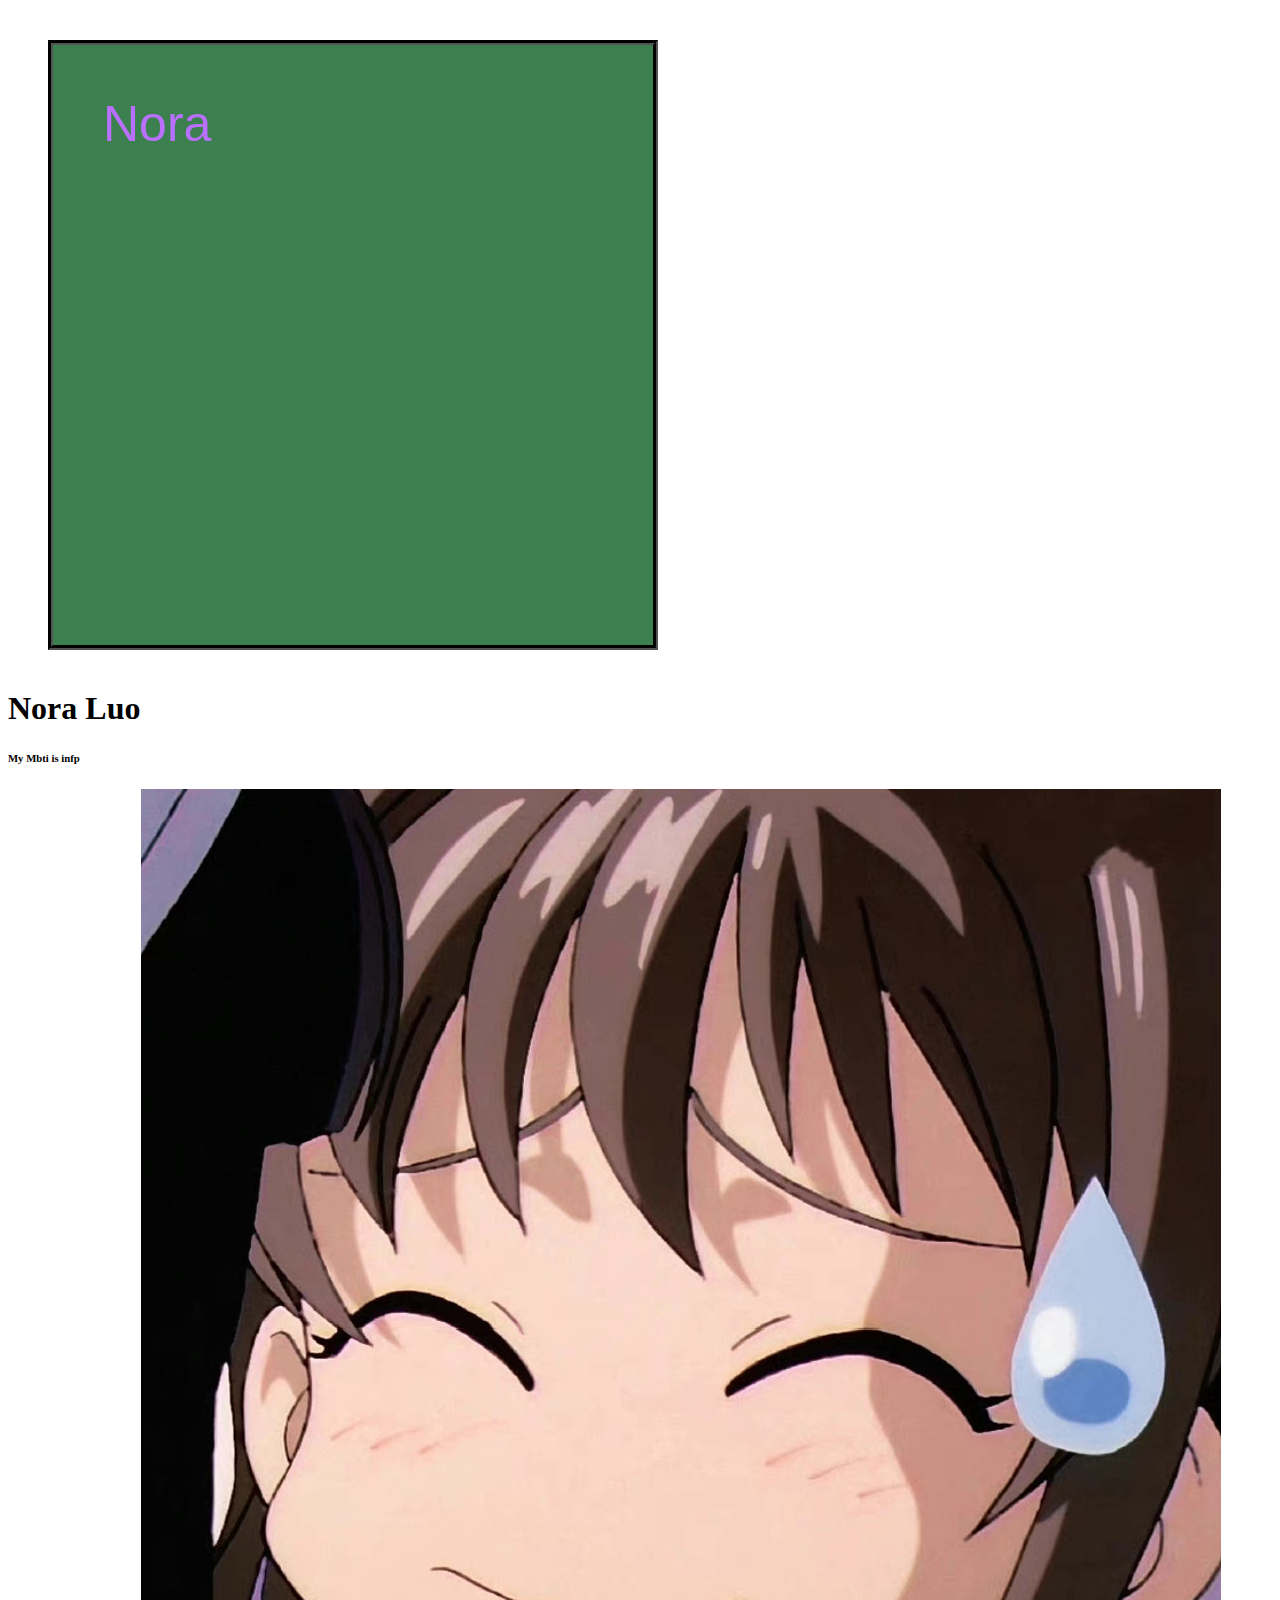
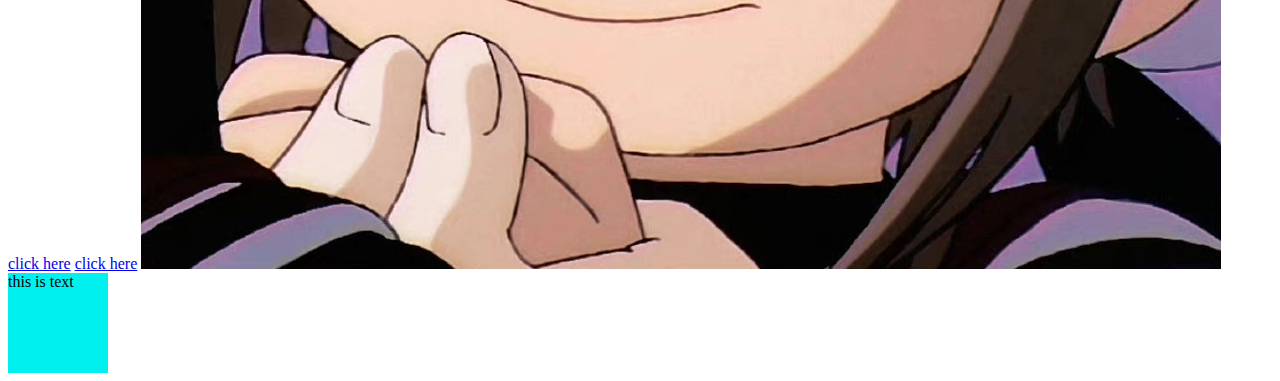
<file: 1/index.html>
<!doctype html>
<html>
    <head>
        <link rel="stylesheet" href="style.css">
    </head>
    <body>
        <p>Nora</p>
        <h1>Nora Luo</h1>
        <h6>My Mbti is infp</h6>
        <a target="_blank"href="https://www.computerhistory.org/timeline/computers/">click here</a>
        <a href="https://www.computerhistory.org/timeline/computers/">click here</a>
        <img src="WechatIMG44.jpg">
        <div>this is text</div>
    </body>
</html>
</file>
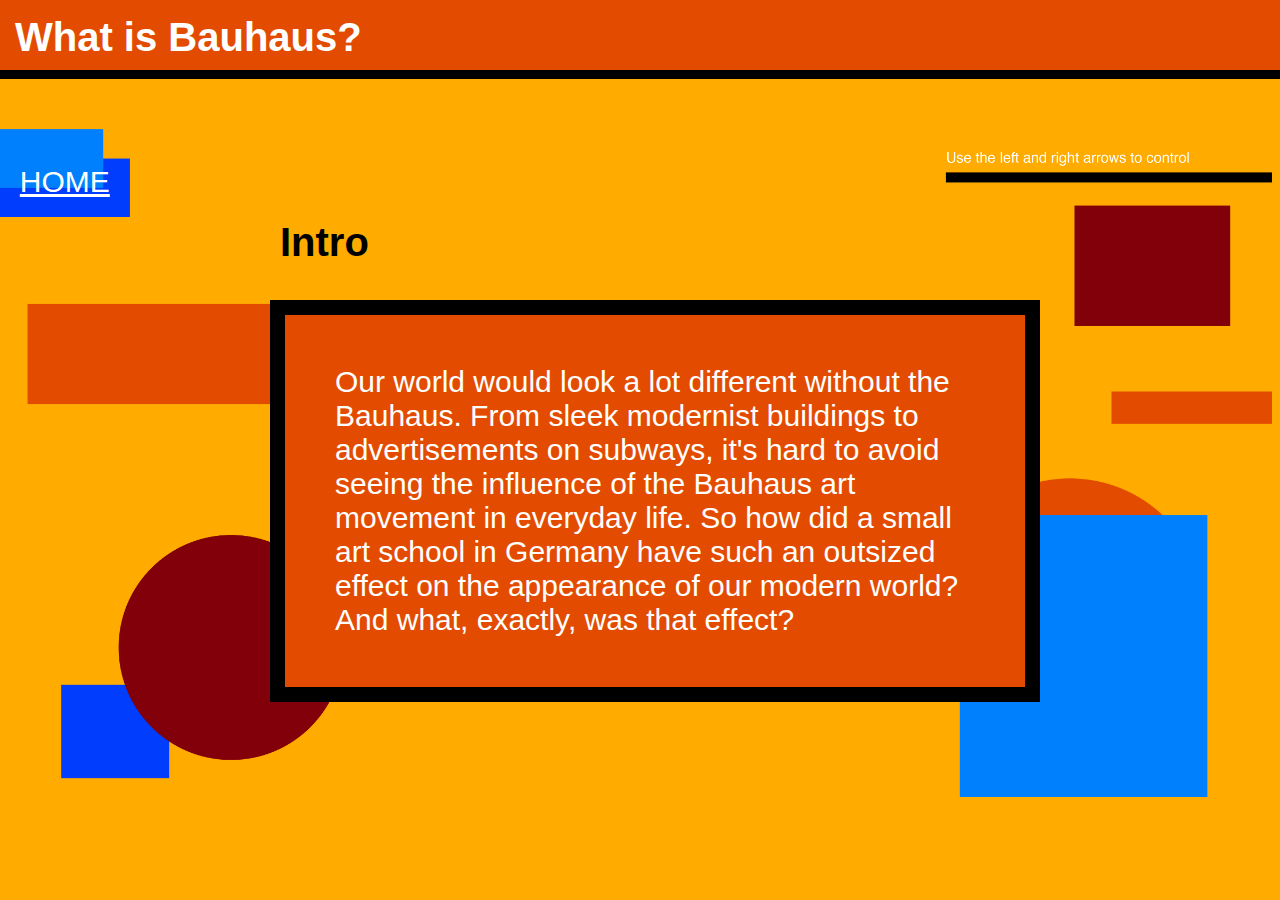
<file: index0.html>
<!DOCTYPE html>
<html>
    <head>
        <link rel="stylesheet" href="style0.css">
         <meta charset="UTF-8">
         <meta name="viewport" content="width=device-width, initial-scale=1.0">
         <title>Next</title>
         <script src="https://ajax.googleapis.com/ajax/libs/jquery/3.7.1/jquery.min.js"></script>
    </head>
    
    <body> 
        
        <div class="textone">
            <p class="textone">Intro  </p>
        </div>

        <div class="texttwo">
            <p class="texttwo">
        
                <a href="file:///Users/xyluo/Desktop/Un/GRPH-2010-Graphic%20Design%202%20501/Project%202%20Hyperessay/F/indexL.html">HOME</a>
            </p>
        </div>
      
       

        <div class="body text">
             <p class=bodytext>      
                Our world would look a lot different without the Bauhaus. From sleek modernist buildings to advertisements on subways, it's hard to avoid seeing the influence of the Bauhaus art movement in everyday life. So how did a small art school in Germany have such an outsized effect on the appearance of our modern world? And what, exactly, was that effect?

             </p>
         </div>

        <div class="header">
            <p class="head-text">What is Bauhaus?</p>
        </div>
        
       
      

        <div class="main-imageone">
            <img class="main-imageone" src="background.png">
           
        </div>

        <img class="cycle" src="1.png">
        <img class="cycle2" src="1.png">
        

        <script src="script0.js"></script>
      
    </body>
</html>
</file>
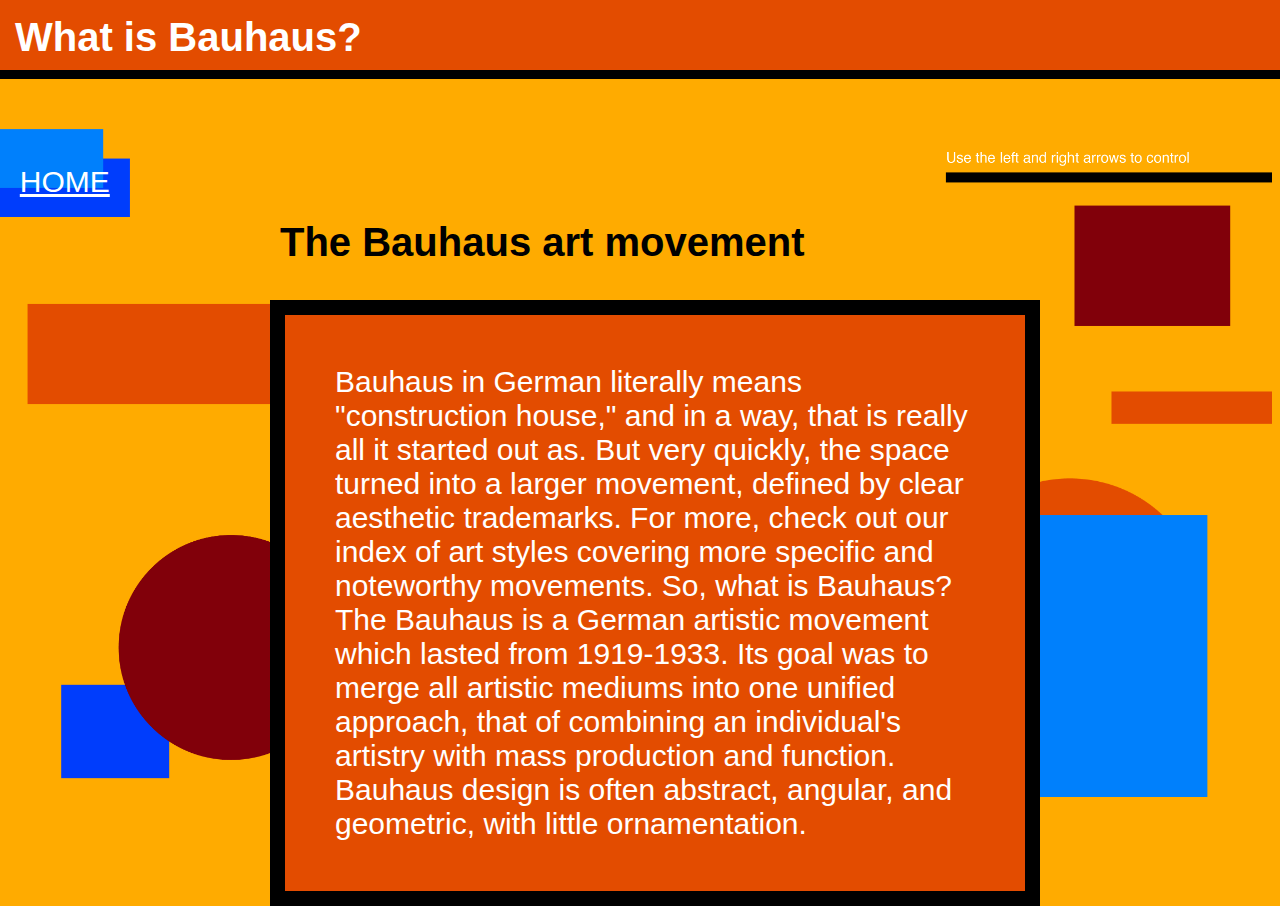
<file: index1.html>
<!DOCTYPE html>
<html>
    <head>
        <link rel="stylesheet" href="style1.css">
         <meta charset="UTF-8">
         <meta name="viewport" content="width=device-width, initial-scale=1.0">
         <title>Next</title>
         <script src="https://ajax.googleapis.com/ajax/libs/jquery/3.7.1/jquery.min.js"></script>
    </head>
    
    <body> 
        
        <div class="textone">
            <p class="textone">The Bauhaus art movement</p>
        </div>

        <div class="texttwo">
            <p class="texttwo">
        
                <a href="file:///Users/xyluo/Desktop/Un/GRPH-2010-Graphic%20Design%202%20501/Project%202%20Hyperessay/F/indexL.html">HOME</a>
            </p>
        </div>
      
       

        <div class="body text">
             <p class=bodytext>Bauhaus in German literally means "construction house," and in a way, that is really all it started out as. But very quickly, the space turned into a larger movement, defined by clear aesthetic trademarks. For more, check out our index of art styles covering more specific and noteworthy movements.


               So, what is Bauhaus?

               The Bauhaus is a German artistic movement which lasted from 1919-1933. Its goal was to merge all artistic mediums into one unified approach, that of combining an individual's artistry with mass production and function. Bauhaus design is often abstract, angular, and geometric, with little ornamentation.
             </p>
         </div>

        <div class="header">
            <p class="head-text">What is Bauhaus?</p>
        </div>
        
       
      

        <div class="main-imageone">
            <img class="main-imageone" src="background.png">
           
        </div>

        <img class="cycle" src="1.png">
        <img class="cycle2" src="1.png">
        

        <script src="script1.js"></script>
      
    </body>
</html>
</file>
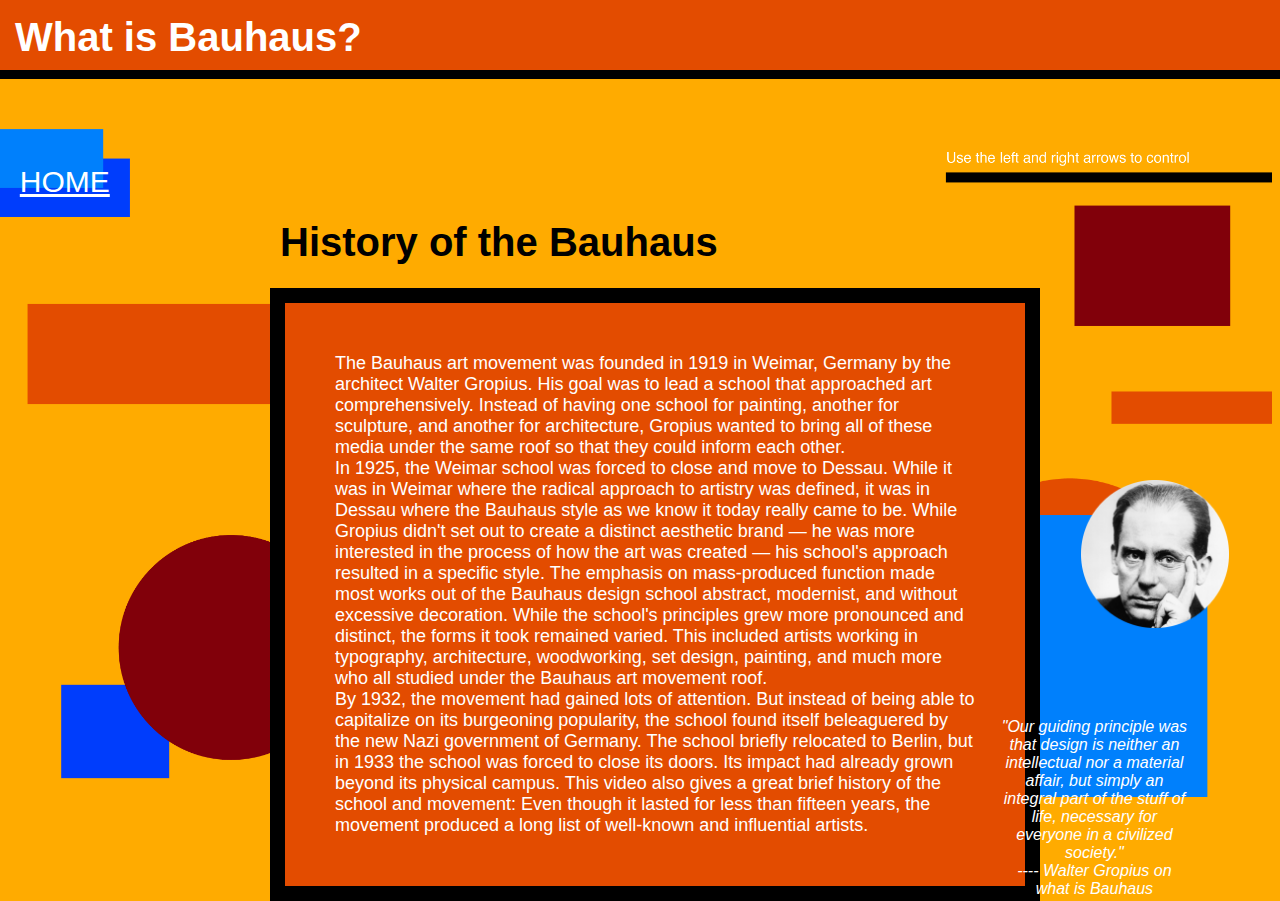
<file: index2.html>
<!DOCTYPE html>
<html>
    <head>
        <link rel="stylesheet" href="style2.css">
         <meta charset="UTF-8">
         <meta name="viewport" content="width=device-width, initial-scale=1.0">
         <title>Next</title>
         <script src="https://ajax.googleapis.com/ajax/libs/jquery/3.7.1/jquery.min.js"></script>
    </head>
    
    <body> 
        <div class="image">
            <img class="image" src="Walter-Gropius-Headshot-StudioBinder.png">
           
        </div>
        
        <div class="textone">
            <p class="textone">History of the Bauhaus</p>
        </div>

        <div class="texttwo">
            <p class="texttwo">
        
                <a href="file:///Users/xyluo/Desktop/Un/GRPH-2010-Graphic%20Design%202%20501/Project%202%20Hyperessay/F/indexL.html">HOME</a>
            </p>
        </div>
      
       

    </div>
    <div class="body text">
        <p class=bodytext>
            The Bauhaus art movement was founded in 1919 in Weimar, Germany by the architect Walter Gropius.  His goal was to lead a school that approached art comprehensively.  Instead of having one school for painting, another for sculpture, and another for architecture, Gropius wanted to bring all of these media under the same roof so that they could inform each other.<br>
        
            In 1925, the Weimar school was forced to close and move to Dessau.  While it was in Weimar where the radical approach to artistry was defined, it was in Dessau where the Bauhaus style as we know it today really came to be.
            While Gropius didn't set out to create a distinct aesthetic brand — he was more interested in the process of how the art was created — his school's approach resulted in a specific style.  The emphasis on mass-produced function made most works out of the Bauhaus design school abstract, modernist, and without excessive decoration.
            While the school's principles grew more pronounced and distinct, the forms it took remained varied.  This included artists working in typography, architecture, woodworking, set design, painting, and much more who all studied under the Bauhaus art movement roof.<br>
       
            By 1932, the movement had gained lots of attention.  But instead of being able to capitalize on its burgeoning popularity, the school found itself beleaguered by the new Nazi government of Germany.  The school briefly relocated to Berlin, but in 1933 the school was forced to close its doors.
            Its impact had already grown beyond its physical campus.  This video also gives a great brief history of the school and movement:
            Even though it lasted for less than fifteen years, the movement produced a long list of well-known and influential artists.

        </p>
    
    </div>


    <div class="body textfive">
        <p class=bodytextfive>"Our guiding principle was that design is neither an intellectual nor a material affair, but simply an integral part of the stuff of life, necessary for everyone in a civilized society."   <br>
                    ---- Walter Gropius on what is Bauhaus
        </p>
    </div>


        <div class="header">
            <p class="head-text">What is Bauhaus?</p>
        </div>
        
       
      

        <div class="main-imageone">
            <img class="main-imageone" src="background.png">
           
        </div>

        <img class="cycle" src="1.png">
        <img class="cycle2" src="1.png">
        

        <script src="script2.js"></script>
      
    </body>
</html>
</file>
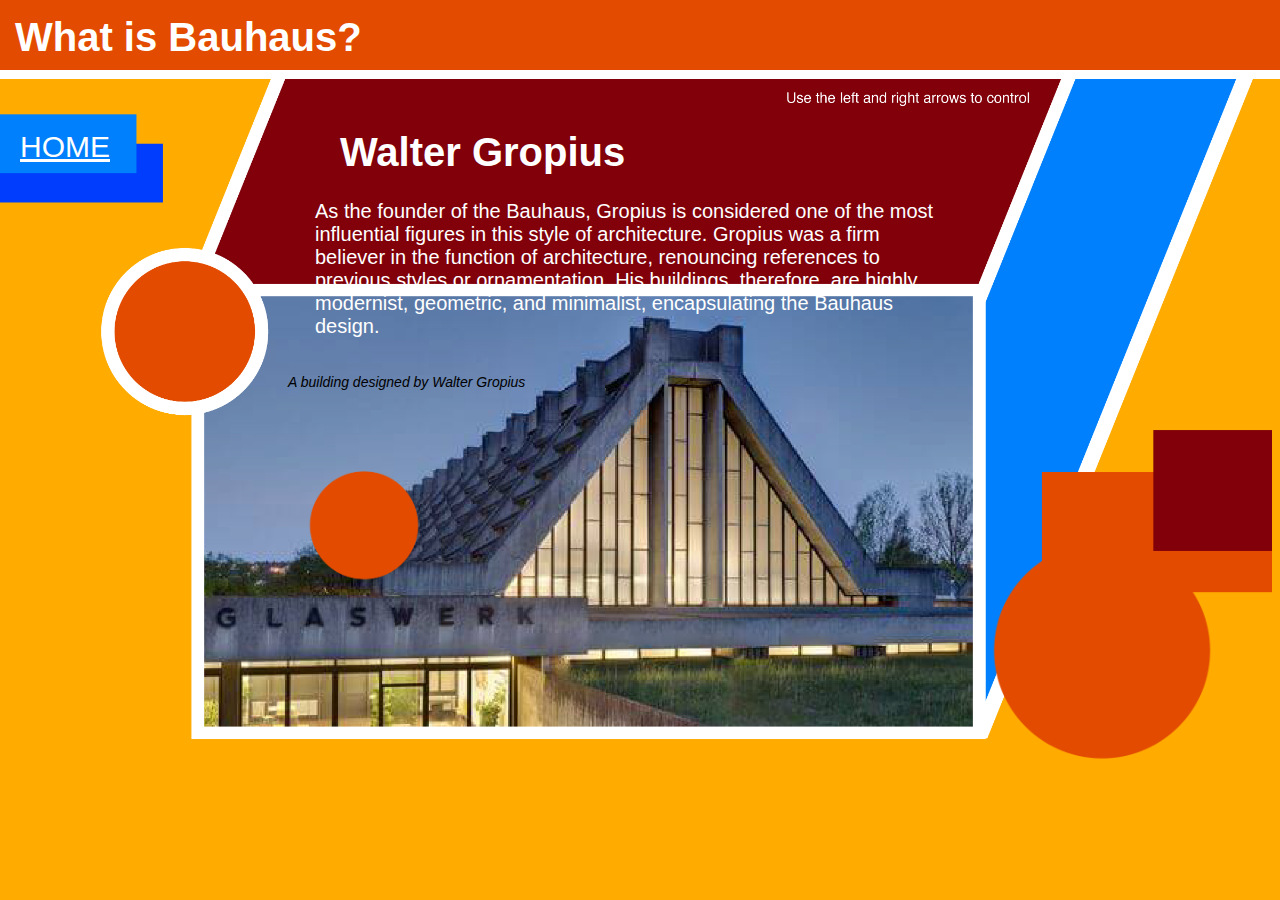
<file: index3.html>
<!DOCTYPE html>
<html>
    <head>
        <link rel="stylesheet" href="style3.css">
         <meta charset="UTF-8">
         <meta name="viewport" content="width=device-width, initial-scale=1.0">
         <title>Next</title>
         <script src="https://ajax.googleapis.com/ajax/libs/jquery/3.7.1/jquery.min.js"></script>
    </head>
    
    <body> 
        

        <div class="textone">
            <p class="textone">Walter Gropius  </p>
        </div>
        <div class="texttwo">
            <p class="texttwo">
        
                <a href="file:///Users/xyluo/Desktop/Un/GRPH-2010-Graphic%20Design%202%20501/Project%202%20Hyperessay/F/indexL.html">HOME</a>
            </p>
        </div>

        

        </div>
        <div class="body text">
            <p class=bodytext>
                As the founder of the Bauhaus, Gropius is considered one of the most influential figures in this style of architecture. Gropius was a firm believer in the function of architecture, renouncing references to previous styles or ornamentation. His buildings, therefore, are highly modernist, geometric, and minimalist, encapsulating the Bauhaus design.

            </p>
        
        </div>

        <div class="textfive">
            <p class="textfive">A building designed by Walter Gropius</p>
        </div>
        
       

        <div class="header">
            <p class="head-text">What is Bauhaus?</p>
        </div>
        
       
        <div class="main-image">
            <img class="main-image" src="03.png">
           
        </div>

        <img class="cycle" src="1.png">
        <img class="cycle2" src="1.png">
        

        <script src="script3.js"></script>

      
    </body>
</html>
</file>
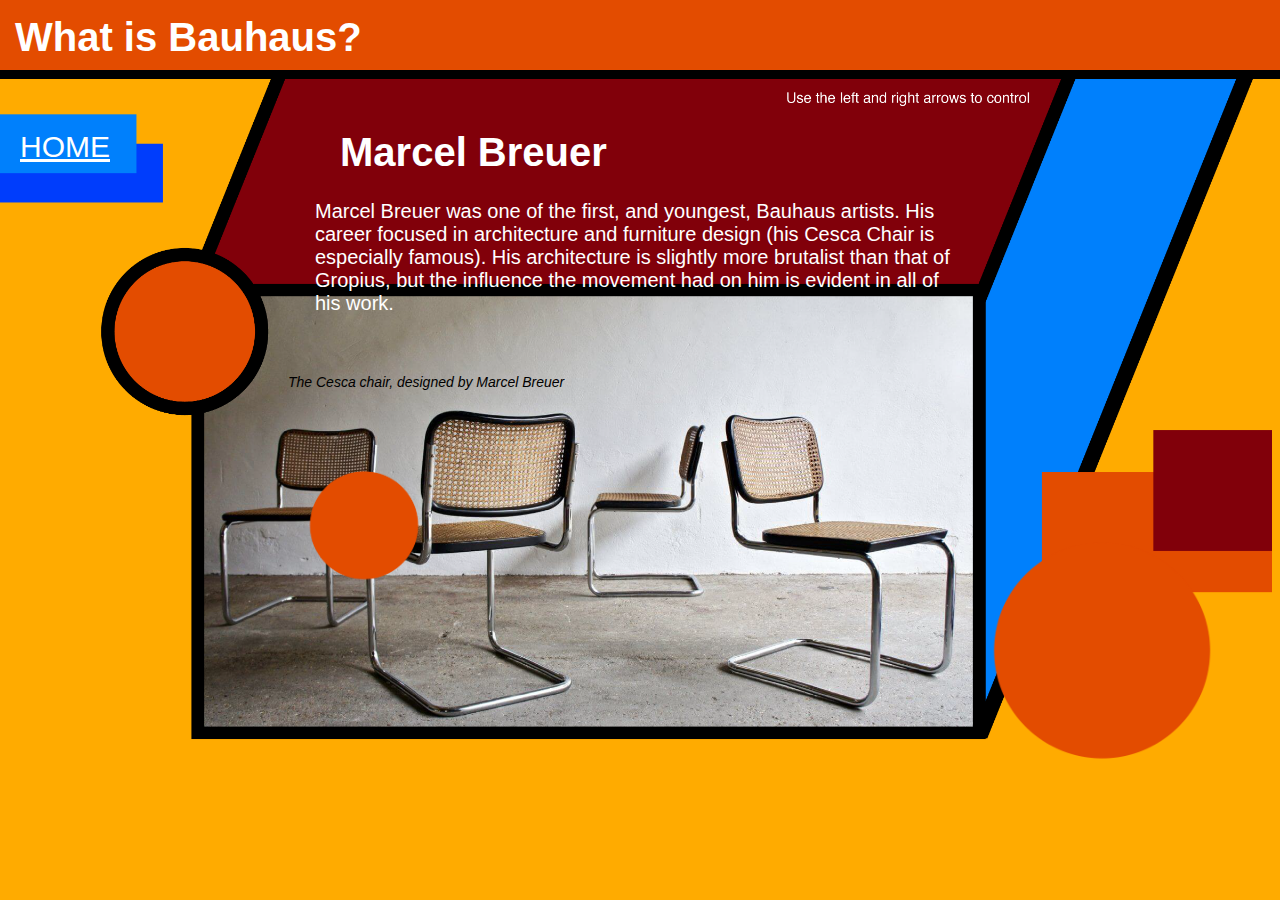
<file: index4.html>
<!DOCTYPE html>
<html>
    <head>
        <link rel="stylesheet" href="style4.css">
         <meta charset="UTF-8">
         <meta name="viewport" content="width=device-width, initial-scale=1.0">
         <title>Next</title>
         <script src="https://ajax.googleapis.com/ajax/libs/jquery/3.7.1/jquery.min.js"></script>
    </head>

    
    <body> 
        

        <div class="textone">
            <p class="textone">Marcel Breuer  </p>
        </div>
        <div class="texttwo">
            <p class="texttwo">
        
                <a href="file:///Users/xyluo/Desktop/Un/GRPH-2010-Graphic%20Design%202%20501/Project%202%20Hyperessay/F/indexL.html">HOME</a>
            </p>
        </div>

        
        

        </div>
        <div class="body text">
            <p class=bodytext>
                Marcel Breuer was one of the first, and youngest, Bauhaus artists. His career focused in architecture and furniture design (his Cesca Chair is especially famous). His architecture is slightly more brutalist than that of Gropius, but the influence the movement had on him is evident in all of his work.


            </p>
        
        </div>

        <div class="textfive">
            <p class="textfive">The Cesca chair, designed by Marcel Breuer</p>
        </div>
        
       

        <div class="header">
            <p class="head-text">What is Bauhaus?</p>
        </div>
        
       
        <div class="main-image">
            <img class="main-image" src="04.png">
           
        </div>
        <img class="cycle" src="1.png">
        <img class="cycle2" src="1.png">
        
        <script src="script4.js"></script>

       
      
    </body>
</html>
</file>
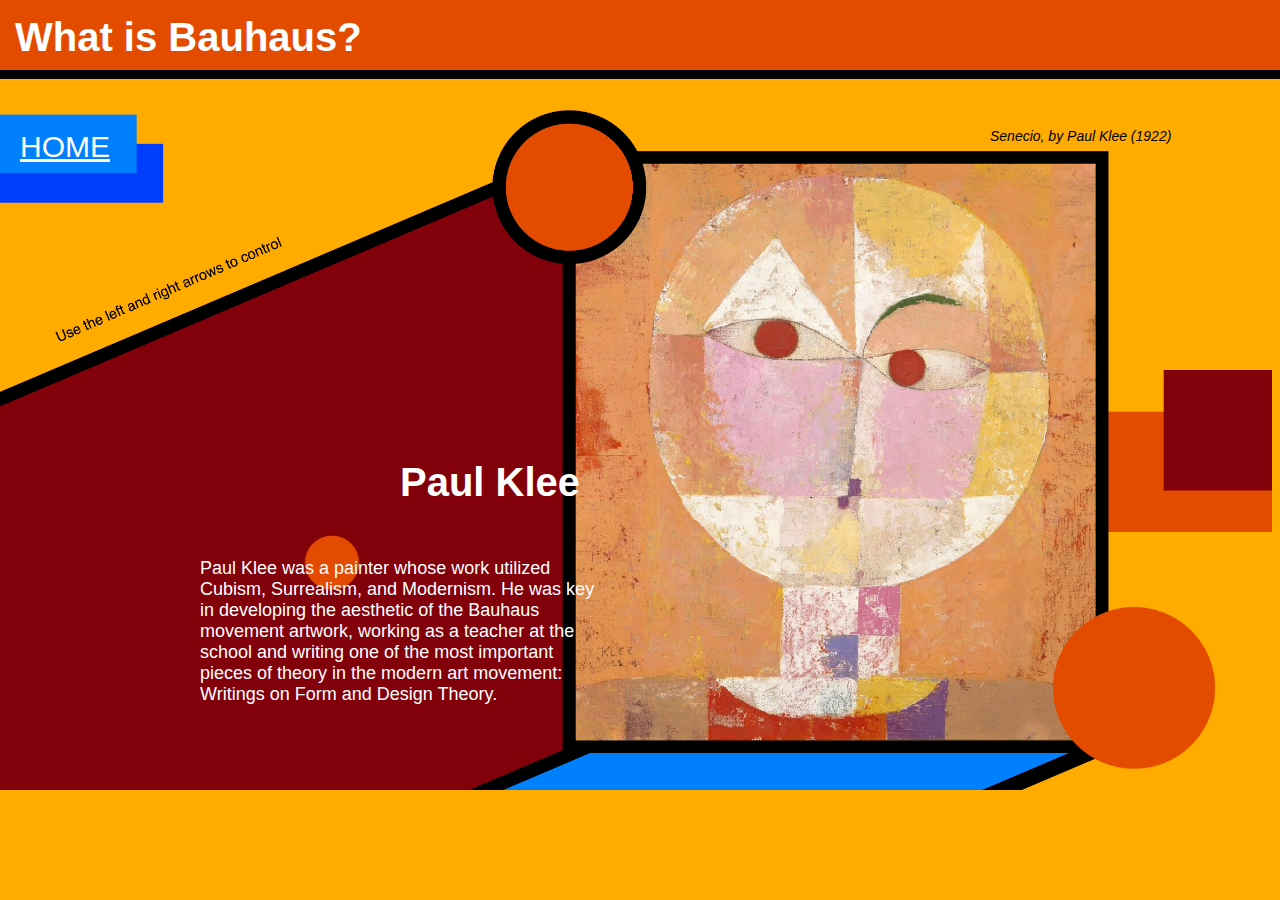
<file: index5.html>
<!DOCTYPE html>
<html>
    <head>
        <link rel="stylesheet" href="style5.css">
         <meta charset="UTF-8">
         <meta name="viewport" content="width=device-width, initial-scale=1.0">
         <title>Next</title>
         <script src="https://ajax.googleapis.com/ajax/libs/jquery/3.7.1/jquery.min.js"></script>
    </head>

    
    <body> 
        

        <div class="textone">
            <p class="textone">Paul Klee </p>
        </div>
        <div class="texttwo">
            <p class="texttwo">
        
                <a href="file:///Users/xyluo/Desktop/Un/GRPH-2010-Graphic%20Design%202%20501/Project%202%20Hyperessay/F/indexL.html">HOME</a>
            </p>
        </div>
    

        </div>
        <div class="body text">
            <p class=bodytext>
                Paul Klee was a painter whose work utilized Cubism, Surrealism, and Modernism. He was key in developing the aesthetic of the Bauhaus movement artwork, working as a teacher at the school and writing one of the most important pieces of theory in the modern art movement: <span class="word"> Writings on Form and Design Theory</span>.

            </p>
        
        </div>

        <div class="textfive">
            <p class="textfive">Senecio, by Paul Klee (1922) </p>
        </div>
        
       

        <div class="header">
            <p class="head-text">What is Bauhaus?</p>
        </div>
        
       
        <div class="main-image">
            <img class="main-image" src="05.png">
           
        </div>
        <img class="cycle" src="1.png">
        <img class="cycle2" src="1.png">
        
        <script src="script5.js"></script>
      
    </body>
</html>
</file>
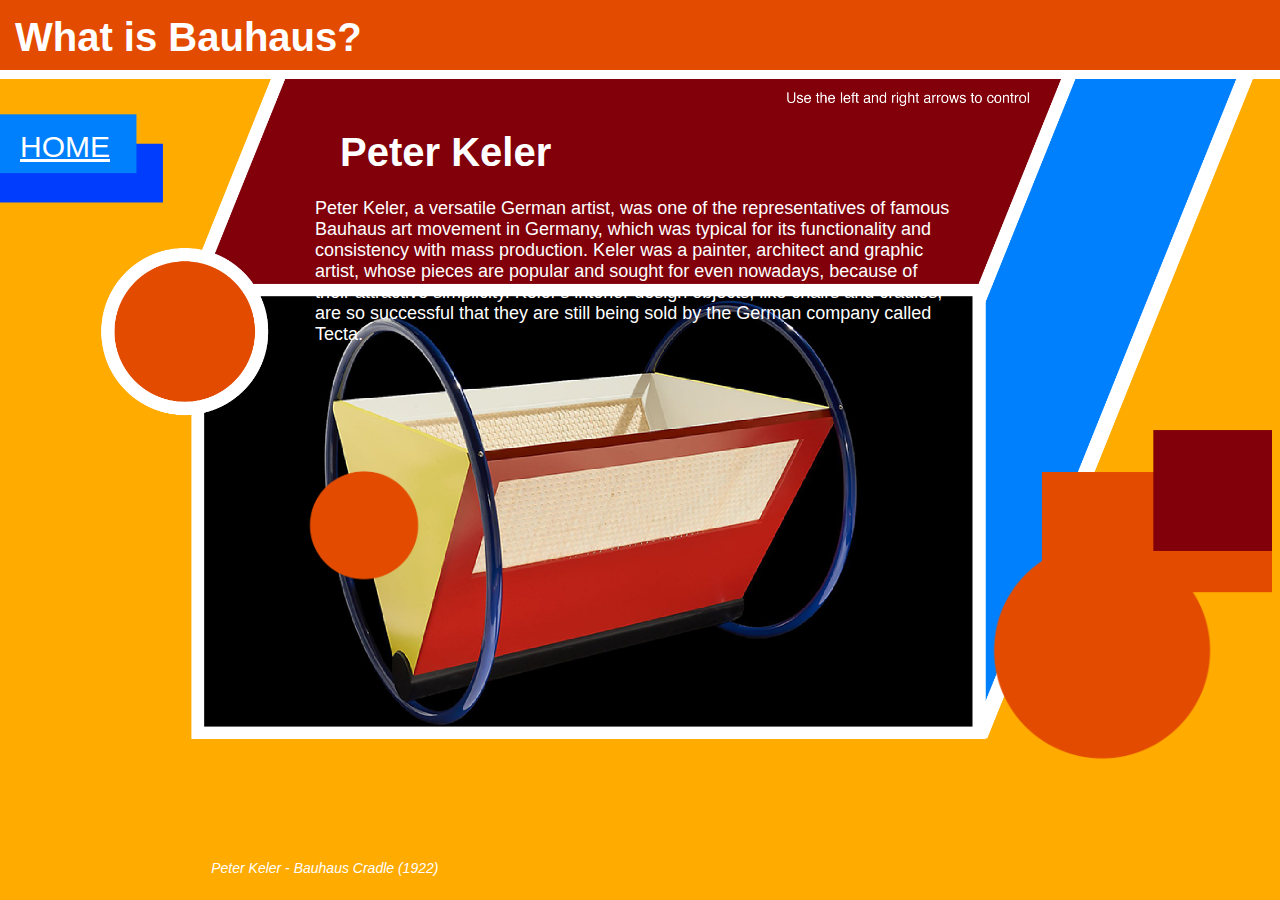
<file: index7.html>
<!DOCTYPE html>
<html>
    <head>
        <link rel="stylesheet" href="style7.css">
         <meta charset="UTF-8">
         <meta name="viewport" content="width=device-width, initial-scale=1.0">
         <title>Next</title>
         <script src="https://ajax.googleapis.com/ajax/libs/jquery/3.7.1/jquery.min.js"></script>
    </head>

    
    <body> 
        

        <div class="textone">
            <p class="textone">Peter Keler  </p>
        </div>

        <div class="texttwo">
            <p class="texttwo">
        
                <a href="file:///Users/xyluo/Desktop/Un/GRPH-2010-Graphic%20Design%202%20501/Project%202%20Hyperessay/F/indexL.html">HOME</a>
            </p>
        </div>
 

        </div>
        <div class="body text">
            <p class=bodytext>
                Peter Keler, a versatile German artist, was one of the representatives of famous Bauhaus art movement in Germany, which was typical for its functionality and consistency with mass production. Keler was a painter, architect and graphic artist, whose pieces are popular and sought for even nowadays, because of their attractive simplicity. Keler's interior design objects, like chairs and cradles, are so successful that they are still being sold by the German company called Tecta.
            </p>
        
        </div>

        <div class="textfive">
            <p class="textfive">Peter Keler - Bauhaus Cradle (1922) </p>
        </div>
        
       

        <div class="header">
            <p class="head-text">What is Bauhaus?</p>
        </div>
        
       
        <div class="main-image">
            <img class="main-image" src="07.png">
           
        </div>
        <img class="cycle" src="1.png">
        <img class="cycle2" src="1.png">
        
        <script src="script7.js"></script>
       
      
    </body>
</html>
</file>
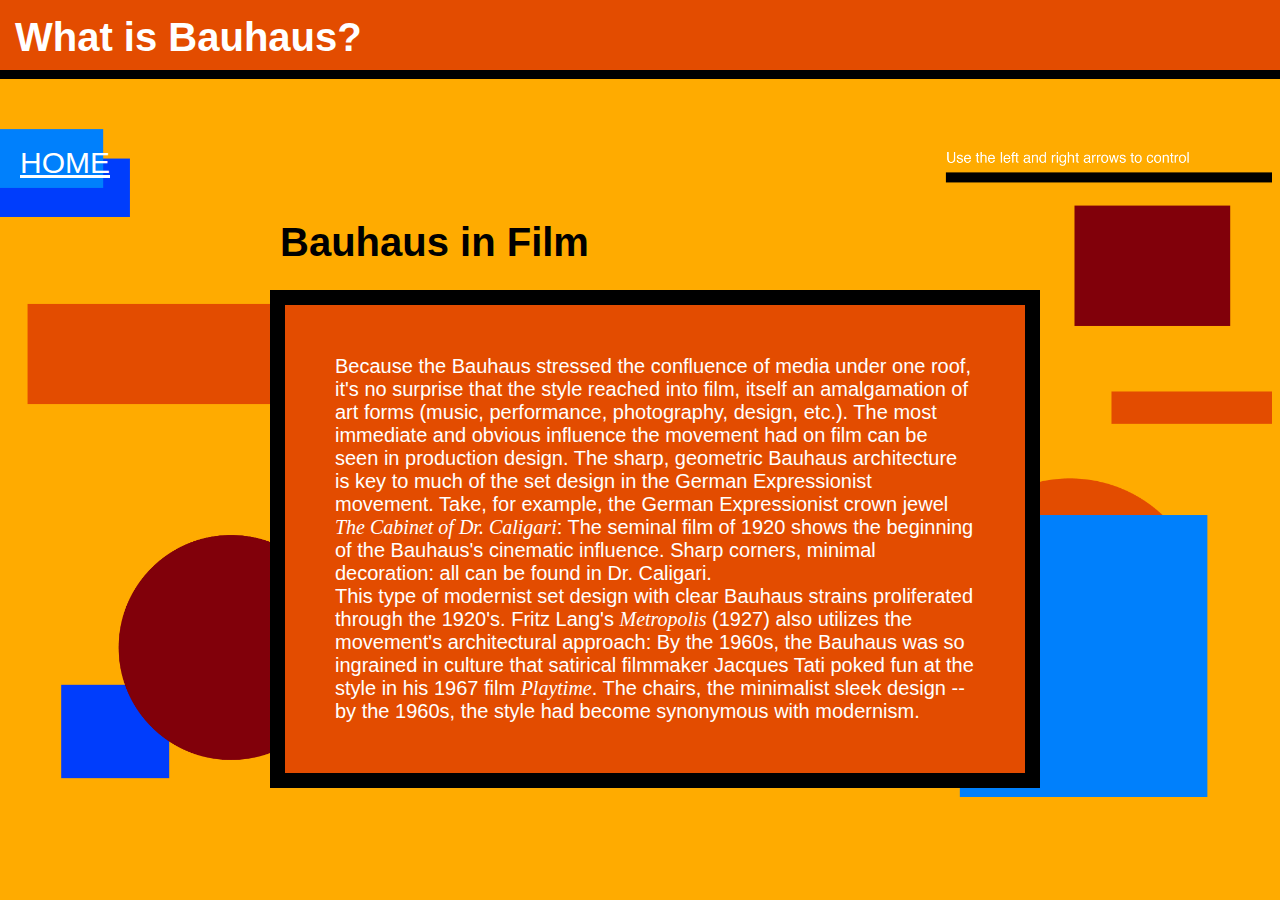
<file: index8.html>
<!DOCTYPE html>
<html>
    <head>
        <link rel="stylesheet" href="style8.css">
         <meta charset="UTF-8">
         <meta name="viewport" content="width=device-width, initial-scale=1.0">
         <title>Next</title>
         <script src="https://ajax.googleapis.com/ajax/libs/jquery/3.7.1/jquery.min.js"></script>
    </head>
    
    <body> 
       
        
        <div class="textone">
            <p class="textone">Bauhaus in Film </p>
        </div>

        <div class="texttwo">
            <p class="texttwo">
        
                <a href="file:///Users/xyluo/Desktop/Un/GRPH-2010-Graphic%20Design%202%20501/Project%202%20Hyperessay/F/indexL.html">HOME</a>
            </p>
        </div>
      
       

    </div>
    <div class="body text">
        <p class=bodytext>
            Because the Bauhaus stressed the confluence of media under one roof, it's no surprise that the style reached into film, itself an amalgamation of art forms (music, performance, photography, design, etc.).  The most immediate and obvious influence the movement had on film can be seen in production design.   The sharp, geometric Bauhaus architecture is key to much of the set design in the German Expressionist movement.   Take, for example, the German Expressionist crown jewel <span class="word">The Cabinet of Dr. Caligari</span>:
            The seminal film of 1920 shows the beginning of the Bauhaus's cinematic influence. Sharp corners, minimal decoration: all can be found in Dr. Caligari.<br>
            This type of modernist set design with clear Bauhaus strains proliferated through the 1920's.   Fritz Lang's <span class="word">Metropolis</span> (1927) also utilizes the movement's architectural approach:
            By the 1960s, the Bauhaus was so ingrained in culture that satirical filmmaker Jacques Tati poked fun at the style in his 1967 film <span class="word">Playtime</span>.
            The chairs, the minimalist sleek design -- by the 1960s, the style had become synonymous with modernism.
    
            
        </p>
    
    </div>


    


        <div class="header">
            <p class="head-text">What is Bauhaus?</p>
        </div>
        
       
      

        <div class="main-imageone">
            <img class="main-imageone" src="background.png">
           
        </div>

        <img class="cycle" src="1.png">
        <img class="cycle2" src="1.png">
        

        <script src="script8.js"></script>
      
    </body>
</html>
</file>
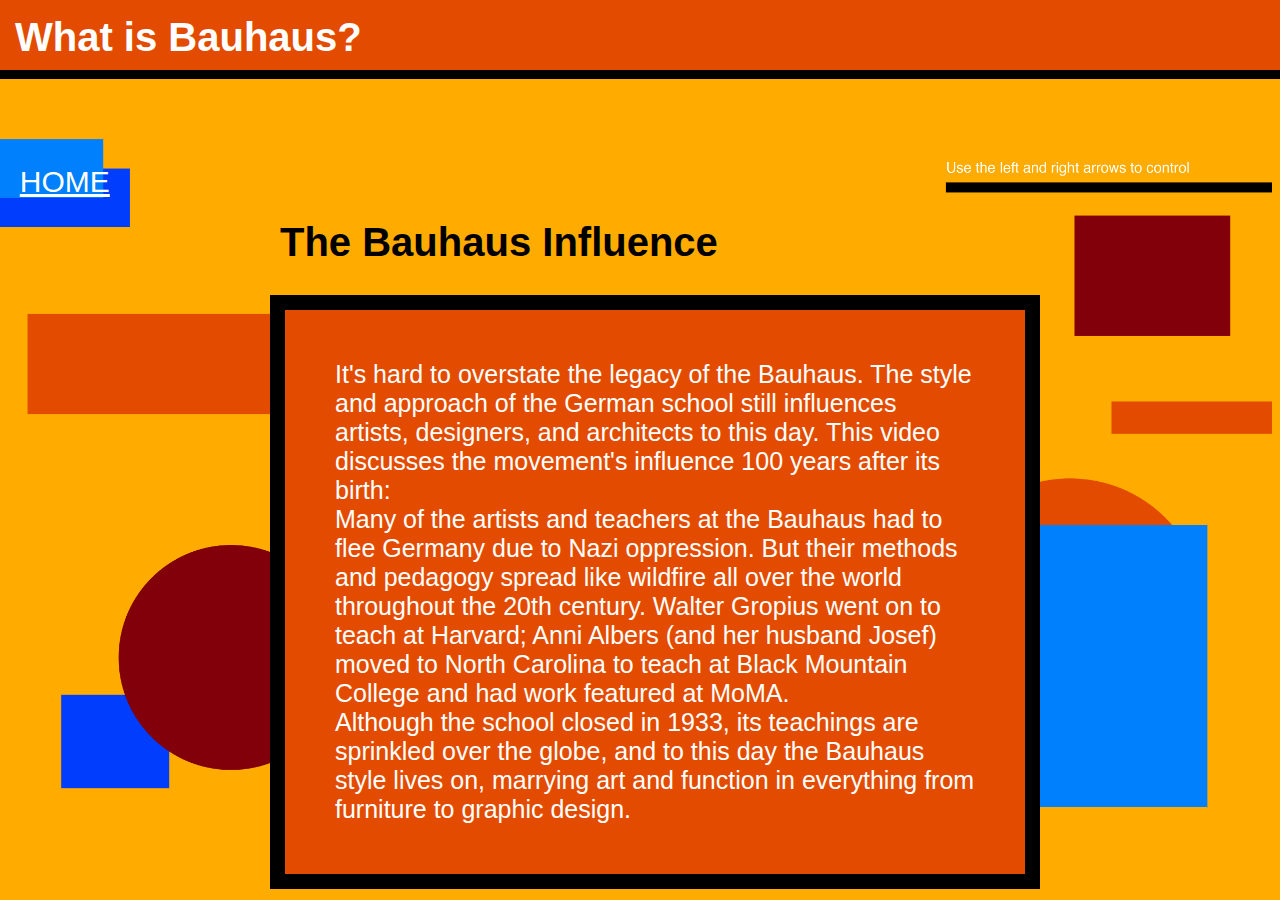
<file: index9.html>
<!DOCTYPE html>
<html>
    <head>
        <link rel="stylesheet" href="style9.css">
         <meta charset="UTF-8">
         <meta name="viewport" content="width=device-width, initial-scale=1.0">
         <title>Next</title>
         <script src="https://ajax.googleapis.com/ajax/libs/jquery/3.7.1/jquery.min.js"></script>
    </head>

    
    <body> 
       

        <div class="textone">
            <p class="textone">The Bauhaus Influence  </p>
        </div>

        <div class="texttwo">
            <p class="texttwo">
        
                <a href="file:///Users/xyluo/Desktop/Un/GRPH-2010-Graphic%20Design%202%20501/Project%202%20Hyperessay/F/indexL.html">HOME</a>
            </p>
        </div>


        </div>
        <div class="body text">
            <p class=bodytext>
                It's hard to overstate the legacy of the Bauhaus.  The style and approach of the German school still influences artists, designers, and architects to this day.  This video discusses the movement's influence 100 years after its birth: <br>
                Many of the artists and teachers at the Bauhaus had to flee Germany due to Nazi oppression.  But their methods and pedagogy spread like wildfire all over the world throughout the 20th century.  Walter Gropius went on to teach at Harvard;  Anni Albers (and her husband Josef) moved to North Carolina to teach at Black Mountain College and had work featured at MoMA.<br>
                Although the school closed in 1933, its teachings are sprinkled over the globe, and to this day the Bauhaus style lives on, marrying art and function in everything from furniture to graphic design.  
    
           


            </p>
        
        </div>

       

       

        <div class="header">
            <p class="head-text">What is Bauhaus?</p>
        </div>
        
       
        <div class="main-image">
            <img class="main-image" src="background.png">
           
        </div>
        <img class="cycle" src="1.png">
        <img class="cycle2" src="1.png">
        
        <script src="script9.js"></script>


       
      
    </body>
</html>
</file>
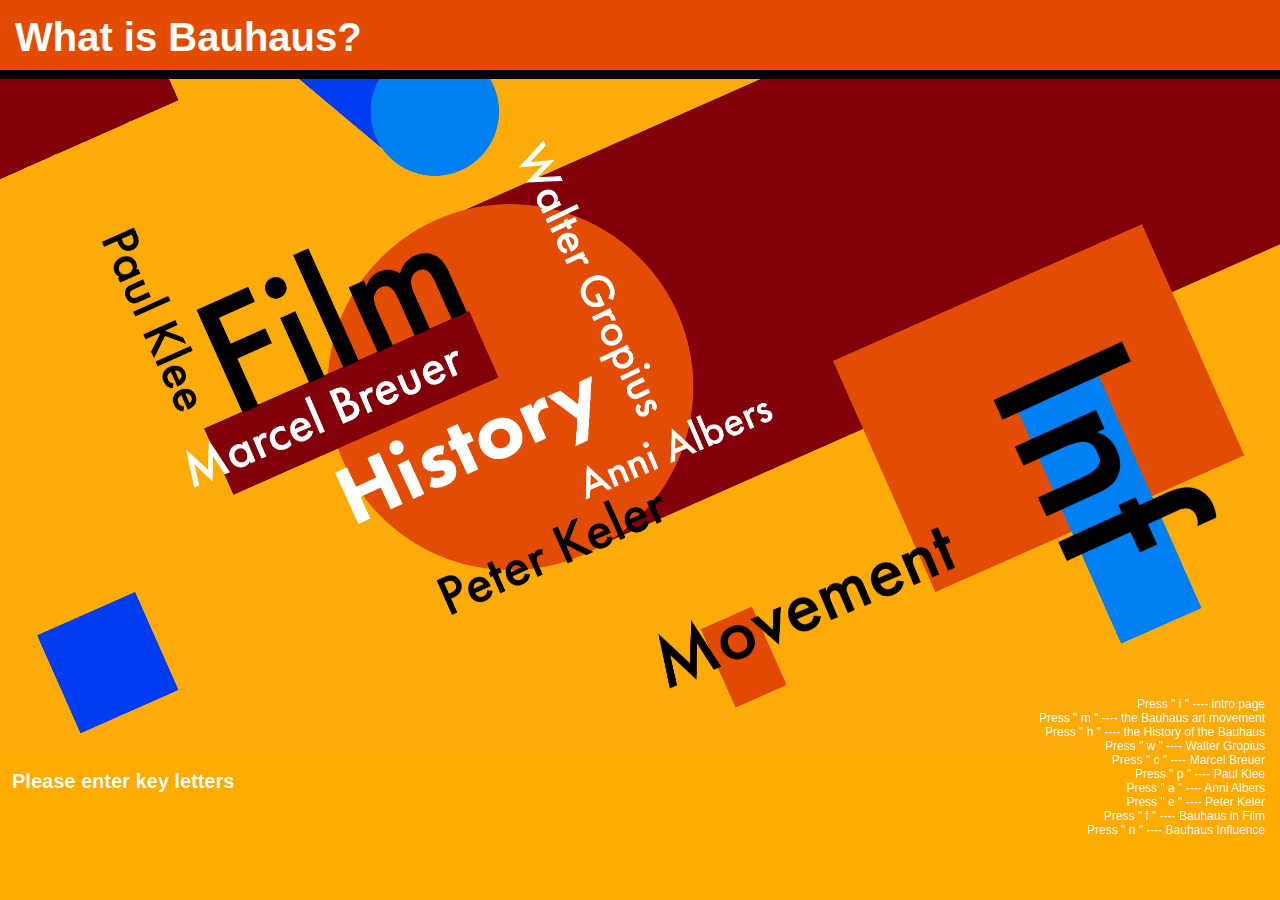
<file: indexL.html>
<!DOCTYPE html>
<html>
    <head>
        <link rel="stylesheet" href="styleL.css">
         <meta charset="UTF-8">
         <meta name="viewport" content="width=device-width, initial-scale=1.0">
         <title>Next</title>
         <script src="https://ajax.googleapis.com/ajax/libs/jquery/3.7.1/jquery.min.js"></script>
    </head>

    <body> 
        <div class="text">
            <p class="text"> Please enter key letters</p>
        </div>
        <div class="note">
            <p class="note">
                Press " i " ---- intro page<br>
                Press " m " ----  the Bauhaus art movement<br>
                Press " h " ----  the History of the Bauhaus<br>
                Press " w " ----  Walter Gropius<br>
                Press " c " ---- Marcel Breuer<br>
                Press " p " ----  Paul Klee<br>
                Press " a " ----  Anni Albers<br>
                Press " e " ----  Peter Keler<br>
                Press " f " ----  Bauhaus in Film<br>
                Press " n " ----  Bauhaus Influence<br>

            </p>
        </div>
       
        <div class="header">
            <p class="head-text">What is Bauhaus?</p>
        </div>
        
        

        <div class="image">
            <img class="image" src="text.png">
        </div>

       
       
        <script src="scriptL.js"></script>
    </body>



    
    <!--The Vedio-->
    <video autoplay muted loop id="myVideo">
       <source src="video.mp4">
    </video>
    
    
</html>
</file>
<file: 1/style.css>
p{
    font-size:50px;
    color: rgb(186, 112, 255);

    background: #3d804f;

    width: 500px;
    height: 500px;

    font-family: Helvetica;

    margin: 40px;

    padding: 50px;

    border-width: 5px;
    border-color: black;
    border-style: groove;

    position: relative;z-index: 1;
}

div{
    width: 100px;
    height: 100px;
    background: rgb(0, 239, 239);
}
</file>
<file: style0.css>
.header {
    width: 100%;
    height: 70px;
    background: #e34c00;
    position: fixed;
    top: 0px;
    left: 0;
    z-index: 2;
    border-bottom: 9px solid black;
    
}

body{
    background: #ffab00;
}

.head-text{
    font-size: 40px;
    text-align: left;
    padding: 15px;
    margin: 0;
    font-family: Arial, Helvetica, sans-serif;
    font-weight: 600;
    font-style: normal;
    color: white;
    z-index: 2
    
}

a {
    color: white; 
    text-decoration: underline; 
   
}





.main-image{
    margin-left: -8px;
    margin-right: -8px;
    margin-bottom: auto;
    top: 43px;
    position: absolute;
    
    width: 100%;
    height: auto;
    z-index: 1;
    
}

.main-imageone{
    margin-left: -8px;
    margin-right: -8px;
  
    margin-bottom: auto;
    top: 38px;
    position: absolute;
    
    width: 100%;
    height: auto;
    z-index: 1;
    
}


.textone{
    
    position: absolute;
    top: 20%;
    left: 140px;
    font-size: 40px;
    font-family: Arial, Helvetica, sans-serif;
    font-weight: bold;
    width: 70%;
    z-index: 2;
    color: black;
  
}

.bodytext{
    position: absolute;
    top: 30%;
    left: 270px;
    font-size: 30px;
    font-family: 'Gill Sans', 'Gill Sans MT', Calibri, 'Trebuchet MS', sans-serif;
    font-weight: normal;
    width: 50%;
    z-index: 2;
    color: white;
   
    border:15px solid black;
    padding: 50px;
    background: #e34c00 ;

}

.texttwo{
    position: absolute;
    top: 15%;
    left: 1%;
    font-size: 30px;
    font-family: 'Gill Sans', 'Gill Sans MT', Calibri, 'Trebuchet MS', sans-serif;
    font-weight: normal;
    width: 700px;
    z-index: 2;
    color: white;
   

}

.cycle{
    width: 15%;
    height: auto;
    position:absolute;
    bottom: 300px;
    left: 300px;

}

.cycle2{
    width: 25%;
    height: auto;
    position:absolute;
    bottom: 100px;
    right: 50px;

}
</file>
<file: style1.css>
.header {
    width: 100%;
    height: 70px;
    background: #e34c00;
    position: fixed;
    top: 0px;
    left: 0;
    z-index: 2;
    border-bottom: 9px solid black;
    
}

body{
    background: #ffab00;
}

.head-text{
    font-size: 40px;
    text-align: left;
    padding: 15px;
    margin: 0;
    font-family: Arial, Helvetica, sans-serif;
    font-weight: 600;
    font-style: normal;
    color: white;
    z-index: 2
    
}

a {
    color: white; 
    text-decoration: underline; 
   
}





.main-image{
    margin-left: -8px;
    margin-right: -8px;
    margin-bottom: auto;
    top: 43px;
    position: absolute;
    
    width: 100%;
    height: auto;
    z-index: 1;
    
}

.main-imageone{
    margin-left: -8px;
    margin-right: -8px;
  
    margin-bottom: auto;
    top: 38px;
    position: absolute;
    
    width: 100%;
    height: auto;
    z-index: 1;
    
}


.textone{
    
    position: absolute;
    top: 20%;
    left: 140px;
    font-size: 40px;
    font-family: Arial, Helvetica, sans-serif;
    font-weight: bold;
    width: 70%;
    z-index: 2;
    color: black;
  
}

.bodytext{
    position: absolute;
    top: 30%;
    left: 270px;
    font-size: 30px;
    font-family: 'Gill Sans', 'Gill Sans MT', Calibri, 'Trebuchet MS', sans-serif;
    font-weight: normal;
    width: 50%;
    z-index: 2;
    color: white;
   
    border:15px solid black;
    padding: 50px;
    background: #e34c00 ;

}

.texttwo{
    position: absolute;
    top: 15%;
    left: 1%;
    font-size: 30px;
    font-family: 'Gill Sans', 'Gill Sans MT', Calibri, 'Trebuchet MS', sans-serif;
    font-weight: normal;
    width: 700px;
    z-index: 2;
    color: white;
   

}

.cycle{
    width: 15%;
    height: auto;
    position:absolute;
    bottom: 300px;
    left: 300px;

}

.cycle2{
    width: 25%;
    height: auto;
    position:absolute;
    bottom: 100px;
    right: 50px;

}
</file>
<file: style2.css>
.header {
    width: 100%;
    height: 70px;
    background: #e34c00;
    position: fixed;
    top: 0px;
    left: 0;
    z-index: 2;
    border-bottom: 9px solid black;
    
}

body{
    background: #ffab00;
}

.head-text{
    font-size: 40px;
    text-align: left;
    padding: 15px;
    margin: 0;
    font-family: Arial, Helvetica, sans-serif;
    font-weight: 600;
    font-style: normal;
    color: white;
    z-index: 2
    
}

a {
    color: white; 
    text-decoration: underline; 
   
}





.main-image{
    margin-left: -8px;
    margin-right: -8px;
    margin-bottom: auto;
    top: 43px;
    position: absolute;
    
    width: 100%;
    height: auto;
    z-index: 1;
    
}

.main-imageone{
    margin-left: -8px;
    margin-right: -8px;
  
    margin-bottom: auto;
    top: 38px;
    position: absolute;
    
    width: 100%;
    height: auto;
    z-index: 1;
    
}


.textone{
    
    position: absolute;
    top: 20%;
    left: 140px;
    font-size: 40px;
    font-family: Arial, Helvetica, sans-serif;
    font-weight: bold;
    width: 70%;
    z-index: 2;
    color: black;
  
}

.bodytext{
    position: absolute;
    top: 30%;
    left: 270px;
    font-size: 18px;
    font-family: 'Gill Sans', 'Gill Sans MT', Calibri, 'Trebuchet MS', sans-serif;
    font-weight: normal;
    width: 50%;
    z-index: 2;
    color: white;
   
    border:15px solid black;
    padding: 50px;
    background: #e34c00 ;
   

}

.texttwo{
    position: absolute;
    top: 15%;
    left: 1%;
    font-size: 30px;
    font-family: 'Gill Sans', 'Gill Sans MT', Calibri, 'Trebuchet MS', sans-serif;
    font-weight: normal;
    width: 700px;
    z-index: 2;
    color: white;
   

}

.cycle{
    width: 15%;
    height: auto;
    position:absolute;
    bottom: 300px;
    left: 300px;

}

.cycle2{
    width: 25%;
    height: auto;
    position:absolute;
    bottom: 100px;
    right: 50px;

}

.image{
    position: absolute;
    top: 240px;
    width: 34%;
    height: auto;
    z-index: 5;
    right: 3px;
    right: 3%;


}

.bodytextfive{
    position: absolute;
    top: 78%;
    right: 7%;
    font-size: 16px;
    font-family: 'Gill Sans', 'Gill Sans MT', Calibri, 'Trebuchet MS', sans-serif;
    font-weight: lighter;
    width: 15%;
    z-index: 2;
    color: white;
    font-style: italic;
    text-align: center;
}
</file>
<file: style3.css>
.header {
    width: 100%;
    height: 70px;
    background: #e34c00;
    position: fixed;
    top: 0px;
    left: 0;
    z-index: 2;
    border-bottom: 9px solid white;

    
}

body{
    background: #ffab00;
}

.head-text{
    font-size: 40px;
    text-align: left;
    padding: 15px;
    margin: 0;
    font-family: Arial, Helvetica, sans-serif;
    font-weight: 600;
    font-style: normal;
    color: white;
    z-index: 2
    
}

a{
    color: white;
}



.main-image{
    margin-left: -8px;
    margin-right: -8px;
    margin-bottom: auto;
    top: 35px;
    position: absolute;
    
    width: 100%;
    height: auto;
    z-index: 1;
    
}

.textone{
    
    position: absolute;
    top: 10%;
    left: 170px;
    font-size: 40px;
    font-family: Arial, Helvetica, sans-serif;
    font-weight: bold;
    width: 700px;
    z-index: 4;
    color: white;

}

.bodytext{
    position: absolute;
    top: 20%;
    left: 315px;
    font-size: 20px;
    font-family: 'Gill Sans', 'Gill Sans MT', Calibri, 'Trebuchet MS', sans-serif;
    font-weight: normal;
    width: 50%;
    
    color: white;
    z-index: 4;

}



.texttwo{
    position: absolute;
    top: 50px;
    left: 10px;
    font-size: 30px;
    font-family: 'Gill Sans', 'Gill Sans MT', Calibri, 'Trebuchet MS', sans-serif;
    font-weight: normal;
    width: 700px;
    z-index: 2;
    color: white;
   

}
.textthree{
    position: absolute;
    top: 190px;
    right: 40px;
    font-size: 30px;
    font-family: 'Gill Sans', 'Gill Sans MT', Calibri, 'Trebuchet MS', sans-serif;
    font-weight: normal;
    width: 20px;
    z-index: 2;
    color: white;
   

}

.textfour{
    position: absolute;
    top: 245px;
    right: 87px;
    font-size: 30px;
    font-family: 'Gill Sans', 'Gill Sans MT', Calibri, 'Trebuchet MS', sans-serif;
    font-weight: normal;
    width: 20px;
    z-index: 2;
    color: white;
   

}
.textfive{
  

    position: absolute;
    top: 40%;
    left: 15%;
    font-size: 14px;
    font-family: Arial, Helvetica, sans-serif;
    font-weight: lighter;
    width: 50%;
    z-index: 4;
    color:black;
    font-style: italic;
}

.cycle{
    width: 10%;
    height: auto;
    position:absolute;
    bottom: 300px;
    left: 300px;
    z-index: 3;

}

.cycle2{
    width: 20%;
    height: auto;
    position:absolute;
    bottom: 100px;
    right: 50px;
    z-index: 3;
}
</file>
<file: style4.css>
.header {
    width: 100%;
    height: 70px;
    background: #e34c00;
    position: fixed;
    top: 0px;
    left: 0;
    z-index: 2;
    border-bottom: 9px solid black;

    
}

body{
    background: #ffab00;
}

.head-text{
    font-size: 40px;
    text-align: left;
    padding: 15px;
    margin: 0;
    font-family: Arial, Helvetica, sans-serif;
    font-weight: 600;
    font-style: normal;
    color: white;
    z-index: 2
    
}

a{
    color: white;
}



.main-image{
    margin-left: -8px;
    margin-right: -8px;
    margin-bottom: auto;
    top: 35px;
    position: absolute;
    
    width: 100%;
    height: auto;
    z-index: 1;
    
}

.textone{
    
    position: absolute;
    top: 10%;
    left: 170px;
    font-size: 40px;
    font-family: Arial, Helvetica, sans-serif;
    font-weight: bold;
    width: 700px;
    z-index: 4;
    color: white;

}

.bodytext{
    position: absolute;
    top: 20%;
    left: 315px;
    font-size: 20px;
    font-family: 'Gill Sans', 'Gill Sans MT', Calibri, 'Trebuchet MS', sans-serif;
    font-weight: normal;
    width: 50%;
    
    color: white;
    z-index: 4;

}



.texttwo{
    position: absolute;
    top: 50px;
    left: 10px;
    font-size: 30px;
    font-family: 'Gill Sans', 'Gill Sans MT', Calibri, 'Trebuchet MS', sans-serif;
    font-weight: normal;
    width: 700px;
    z-index: 2;
    color: white;
   

}
.textthree{
    position: absolute;
    top: 190px;
    right: 40px;
    font-size: 30px;
    font-family: 'Gill Sans', 'Gill Sans MT', Calibri, 'Trebuchet MS', sans-serif;
    font-weight: normal;
    width: 20px;
    z-index: 2;
    color: white;
   

}

.textfour{
    position: absolute;
    top: 245px;
    right: 87px;
    font-size: 30px;
    font-family: 'Gill Sans', 'Gill Sans MT', Calibri, 'Trebuchet MS', sans-serif;
    font-weight: normal;
    width: 20px;
    z-index: 2;
    color: white;
   

}
.textfive{
  

    position: absolute;
    top: 40%;
    left: 15%;
    font-size: 14px;
    font-family: Arial, Helvetica, sans-serif;
    font-weight: lighter;
    width: 50%;
    z-index: 4;
    color:black;
    font-style: italic;
}

.cycle{
    width: 10%;
    height: auto;
    position:absolute;
    bottom: 300px;
    left: 300px;
    z-index: 3;

}

.cycle2{
    width: 20%;
    height: auto;
    position:absolute;
    bottom: 100px;
    right: 50px;
    z-index: 3;
}
</file>
<file: style5.css>
.header {
    width: 100%;
    height: 70px;
    background: #e34c00;
    position: fixed;
    top: 0px;
    left: 0;
    z-index: 2;
    border-bottom: 9px solid black;

    
}

body{
    background: #ffab00;
}

.head-text{
    font-size: 40px;
    text-align: left;
    padding: 15px;
    margin: 0;
    font-family: Arial, Helvetica, sans-serif;
    font-weight: 600;
    font-style: normal;
    color: white;
    z-index: 2
    
}

a{
    color: white;
}



.main-image{
    margin-left: -8px;
    margin-right: -8px;
    margin-bottom: auto;
    top: 35px;
    position: absolute;
    
    width: 100%;
    height: auto;
    z-index: 1;
    
}

.textone{
    
    position: absolute;
    top: 210px;
    left: 200px;
    font-size: 40px;
    font-family: Arial, Helvetica, sans-serif;
    font-weight: bold;
    width: 700px;
    z-index: 4;
    color: white;

}

.bodytext{
    position: absolute;
    top: 540px;
    left: 200px;
    font-size: 18px;
    font-family: 'Gill Sans', 'Gill Sans MT', Calibri, 'Trebuchet MS', sans-serif;
    font-weight: normal;
    width: 400px;
    z-index: 4;
    color: white;

}



.texttwo{
    position: absolute;
    top: 50px;
    left: 10px;
    font-size: 30px;
    font-family: 'Gill Sans', 'Gill Sans MT', Calibri, 'Trebuchet MS', sans-serif;
    font-weight: normal;
    width: 700px;
    z-index: 2;
    color: white;
   

}
.textthree{
    position: absolute;
    top: 190px;
    right: 40px;
    font-size: 30px;
    font-family: 'Gill Sans', 'Gill Sans MT', Calibri, 'Trebuchet MS', sans-serif;
    font-weight: normal;
    width: 20px;
    z-index: 2;
    color: white;
   

}

.textfour{
    position: absolute;
    top: 245px;
    right: 87px;
    font-size: 30px;
    font-family: 'Gill Sans', 'Gill Sans MT', Calibri, 'Trebuchet MS', sans-serif;
    font-weight: normal;
    width: 20px;
    z-index: 2;
    color: white;
   

}

.textfive{
    position: absolute;
    top: 57px;
    left: 495px;
    font-size: 14px;
    font-family: Arial, Helvetica, sans-serif;
    font-weight: lighter;
    width: 200px;
    z-index: 4;
    color:black;
    font-style: italic;

}

.cycle{
    width: 5%;
    height: auto;
    position:absolute;
    bottom: 300px;
    left: 300px;
    z-index: 1;

}

.cycle2{
    width: 15%;
    height: auto;
    position:absolute;
    bottom: 100px;
    right: 50px;
    z-index: 1;
}
</file>
<file: style7.css>
.header {
    width: 100%;
    height: 70px;
    background: #e34c00;
    position: fixed;
    top: 0px;
    left: 0;
    z-index: 4;
    border-bottom: 9px solid white;

    
}

body{
    background: #ffab00;
}

.head-text{
    font-size: 40px;
    text-align: left;
    padding: 15px;
    margin: 0;
    font-family: Arial, Helvetica, sans-serif;
    font-weight: 600;
    font-style: normal;
    color: white;
    z-index: 4;
    
}

a{
    color: white;
}



.main-image{
    margin-left: -8px;
    margin-right: -8px;
    margin-bottom: auto;
    top: 35px;
    position: absolute;
    
    width: 100%;
    height: auto;
    z-index: 2;
    
}

.textone{
    
    position: absolute;
    top: 10%;
    left: 170px;
    font-size: 40px;
    font-family: Arial, Helvetica, sans-serif;
    font-weight: bold;
    width: 700px;
    z-index: 4;
    color: white;

}

.bodytext{
    position: absolute;
    top: 20%;
    left: 315px;
    font-size: 18px;
    font-family: 'Gill Sans', 'Gill Sans MT', Calibri, 'Trebuchet MS', sans-serif;
    font-weight: normal;
    width: 50%;
    
    color: white;
    z-index: 4;

}



.texttwo{
    position: absolute;
    top: 50px;
    left: 10px;
    font-size: 30px;
    font-family: 'Gill Sans', 'Gill Sans MT', Calibri, 'Trebuchet MS', sans-serif;
    font-weight: normal;
    width: 700px;
    z-index: 3;
    color: white;
   

}

.textthree{
    position: absolute;
    top: 190px;
    right: 40px;
    font-size: 30px;
    font-family: 'Gill Sans', 'Gill Sans MT', Calibri, 'Trebuchet MS', sans-serif;
    font-weight: normal;
    width: 20px;
    z-index: 2;
    color: white;
   

}

.textfour{
    position: absolute;
    top: 245px;
    right: 87px;
    font-size: 30px;
    font-family: 'Gill Sans', 'Gill Sans MT', Calibri, 'Trebuchet MS', sans-serif;
    font-weight: normal;
    width: 20px;
    z-index: 2;
    color: white;
   

}
.textfive{
  

    position: absolute;
    top: 94%;
    left: 11%;
    font-size: 14px;
    font-family: Arial, Helvetica, sans-serif;
    font-weight: lighter;
    width: 50%;
    z-index: 4;
    color:white;
    font-style: italic;
}

.cycle{
    width: 10%;
    height: auto;
    position:absolute;
    bottom: 300px;
    left: 300px;
    z-index: 2;

}

.cycle2{
    width: 20%;
    height: auto;
    position:absolute;
    bottom: 100px;
    right: 50px;
    z-index: 2;
}
</file>
<file: style8.css>
.header {
    width: 100%;
    height: 70px;
    background: #e34c00;
    position: fixed;
    top: 0px;
    left: 0;
    z-index: 2;
    border-bottom: 9px solid black;
    
}

body{
    background: #ffab00;
}

.head-text{
    font-size: 40px;
    text-align: left;
    padding: 15px;
    margin: 0;
    font-family: Arial, Helvetica, sans-serif;
    font-weight: 600;
    font-style: normal;
    color: white;
    z-index: 2
    
}

a {
    color: white; 
    text-decoration: underline; 
   
}





.main-image{
    margin-left: -8px;
    margin-right: -8px;
    margin-bottom: auto;
    top: 43px;
    position: absolute;
    
    width: 100%;
    height: auto;
    z-index: 1;
    
}

.main-imageone{
    margin-left: -8px;
    margin-right: -8px;
  
    margin-bottom: auto;
    top: 38px;
    position: absolute;
    
    width: 100%;
    height: auto;
    z-index: 1;
    
}


.textone{
    
    position: absolute;
    top: 20%;
    left: 140px;
    font-size: 40px;
    font-family: Arial, Helvetica, sans-serif;
    font-weight: bold;
    width: 70%;
    z-index: 2;
    color: black;
  
}

.bodytext{
    position: absolute;
    top: 30%;
    left: 270px;
    font-size: 20px;
    font-family: 'Gill Sans', 'Gill Sans MT', Calibri, 'Trebuchet MS', sans-serif;
    font-weight: normal;
    width: 50%;
    z-index: 2;
    color: white;
   
    border:15px solid black;
    padding: 50px;
    background: #e34c00 ;
   

}


.texttwo{
    position: absolute;
    top: 58px;
    left: 10px;
    font-size: 30px;
    font-family: 'Gill Sans', 'Gill Sans MT', Calibri, 'Trebuchet MS', sans-serif;
    font-weight: normal;
    width: 700px;
    z-index: 2;
    color: white;
   

}

.cycle{
    width: 15%;
    height: auto;
    position:absolute;
    bottom: 300px;
    left: 300px;

}

.cycle2{
    width: 25%;
    height: auto;
    position:absolute;
    bottom: 100px;
    right: 50px;

}

.image{
    position: absolute;
    top: 240px;
    width: 34%;
    height: auto;
    z-index: 5;
    right: 3px;
    right: 3%;


}

.bodytextfive{
    position: absolute;
    top: 78%;
    right: 7%;
    font-size: 16px;
    font-family: 'Gill Sans', 'Gill Sans MT', Calibri, 'Trebuchet MS', sans-serif;
    font-weight: lighter;
    width: 15%;
    z-index: 2;
    color: white;
    font-style: italic;
    text-align: center;
}

.word{
    font-style: italic;
    font-family: 'Times New Roman', Times, serif;
}
</file>
<file: style9.css>
.header {
    width: 100%;
    height: 70px;
    background: #e34c00;
    position: fixed;
    top: 0px;
    left: 0;
    z-index: 2;
    border-bottom: 9px solid black;
    
}

body{
    background: #ffab00;
}

.head-text{
    font-size: 40px;
    text-align: left;
    padding: 15px;
    margin: 0;
    font-family: Arial, Helvetica, sans-serif;
    font-weight: 600;
    font-style: normal;
    color: white;
    z-index: 2
    
}

a {
    color: white; 
    text-decoration: underline; 
   
}





.main-image{
    margin-left: -8px;
    margin-right: -8px;
    margin-bottom: auto;
    top: 43px;
    position: absolute;
    
    width: 100%;
    height: auto;
    z-index: 1;
    
}

.main-imageone{
    margin-left: -8px;
    margin-right: -8px;
  
    margin-bottom: auto;
    top: 38px;
    position: absolute;
    
    width: 100%;
    height: auto;
    z-index: 1;
    
}


.textone{
    
    position: absolute;
    top: 20%;
    left: 140px;
    font-size: 40px;
    font-family: Arial, Helvetica, sans-serif;
    font-weight: bold;
    width: 70%;
    z-index: 2;
    color: black;
  
}

.bodytext{
    position: absolute;
    top: 30%;
    left: 270px;
    font-size: 25px;
    font-family: 'Gill Sans', 'Gill Sans MT', Calibri, 'Trebuchet MS', sans-serif;
    font-weight: normal;
    width: 50%;
    z-index: 2;
    color: white;
   
    border:15px solid black;
    padding: 50px;
    background: #e34c00 ;
   

}

.texttwo{
    position: absolute;
    top: 15%;
    left: 1%;
    font-size: 30px;
    font-family: 'Gill Sans', 'Gill Sans MT', Calibri, 'Trebuchet MS', sans-serif;
    font-weight: normal;
    width: 700px;
    z-index: 2;
    color: white;
   

}

.cycle{
    width: 15%;
    height: auto;
    position:absolute;
    bottom: 300px;
    left: 300px;

}

.cycle2{
    width: 25%;
    height: auto;
    position:absolute;
    bottom: 100px;
    right: 50px;

}

.image{
    position: absolute;
    top: 240px;
    width: 34%;
    height: auto;
    z-index: 5;
    right: 3px;
    right: 3%;


}

.bodytextfive{
    position: absolute;
    top: 78%;
    right: 7%;
    font-size: 16px;
    font-family: 'Gill Sans', 'Gill Sans MT', Calibri, 'Trebuchet MS', sans-serif;
    font-weight: lighter;
    width: 15%;
    z-index: 2;
    color: white;
    font-style: italic;
    text-align: center;
}

.word{
    font-style: italic;
    font-family: 'Times New Roman', Times, serif;
}
</file>
<file: styleL.css>
.header {
    width: 100%;
    height: 70px;
    background: #e34c00;
    position: fixed;
    top: 0px;
    left: 0;
    z-index: 5;
    border-bottom: 9px solid  black ;

   
    
}

.head-text{
    font-size: 40px;
    text-align: left;
    padding: 15px;
    margin: 0;
    font-family: Arial, Helvetica, sans-serif;
    font-weight: 600;
    font-style: normal;
    color: white;
    z-index: 2;
}


body{
    background: #ffab00;
}


.main-text image{
      
    
    width: 100%;
    height: auto;
    background-color:#ffab00 ;
    z-index: 4;
    position:fixed

}

.image{
    top: 35px;
    left: 1px;
    width: 100%;
    height: auto;
    z-index: 3;
    position: absolute;

   
}

#myVideo{
    top: 35px;
    position: fixed;
    right: 0;
    bottom: 0;
    width: 100%;
    height: auto;
    z-index: 1;
    background: #ffab00;
}

.text{
    
    position: fixed;
    top: 750px;
    left: 12px;
    font-size: 20px;
    font-family: Arial, Helvetica, sans-serif;
    font-weight: bold;
   
    z-index: 5;
    color: white;
   
  
}


 .text:hover p{
    color:orangered;
    
}


.note{
    
    position: fixed;
    top: 685px;
    right: 15px;
    font-size: 12px;
    font-family: Arial, Helvetica, sans-serif;
    font-weight: normal;
   width: 30%;
    z-index: 5;
    color: white;
   
    text-align: right;
  
}
</file>
